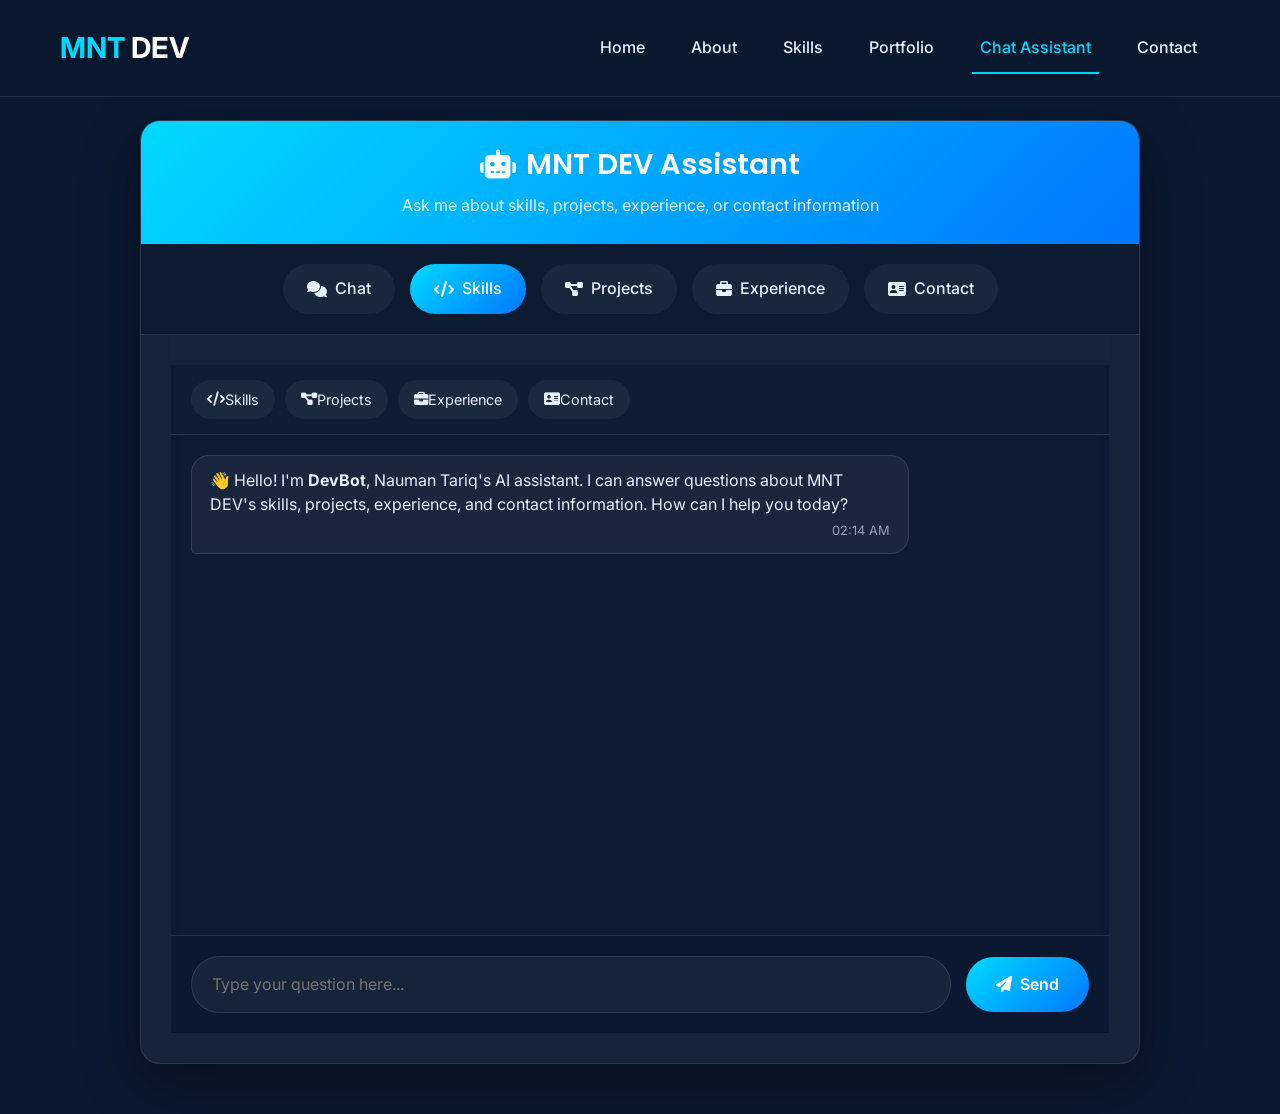
<file: MNT-DEV Personal-Portfolio - Copy/chatbot.html>
<!DOCTYPE html>
<html lang="en">
<head>
    <meta charset="UTF-8">
    <meta name="viewport" content="width=device-width, initial-scale=1.0, maximum-scale=5.0, user-scalable=yes">
    <title>Chat with MNT DEV Assistant</title>
    
    <!-- Same as portfolio -->
    <link rel="stylesheet" href="https://cdnjs.cloudflare.com/ajax/libs/font-awesome/6.4.0/css/all.min.css">
    <link href="https://fonts.googleapis.com/css2?family=Poppins:wght@300;400;500;600;700&family=Inter:wght@300;400;500;600&display=swap" rel="stylesheet">
    <link rel="stylesheet" href="https://cdn.jsdelivr.net/npm/bootstrap@5.3.0/dist/css/bootstrap.min.css">
    <link rel="stylesheet" href="style.css">
    <link rel="icon" type="image/x-icon" href="image.jpeg">
    <style>
        /* Chatbot Specific Styles */
        :root {
            --dark-color: #0a192f;
            --primary-color: #00d9ff;
            --secondary-color: #0077ff;
            --glass-bg: rgba(255, 255, 255, 0.05);
            --glass-border: rgba(255, 255, 255, 0.1);
            --light-color: #e6f1ff;
            --white: #ffffff;
            --transition: all 0.3s ease;
        }
        
        * {
            box-sizing: border-box;
        }
        
        body {
            overflow-x: hidden;
            font-family: 'Inter', sans-serif;
            background: var(--dark-color);
        }
        
        .chatbot-section {
            min-height: 100vh;
            padding: 100px 0 50px;
            background: var(--dark-color);
            display: flex;
            align-items: center;
        }
        
        .chat-container {
            max-width: 900px;
            width: 100%;
            margin: 0 auto;
            background: var(--glass-bg);
            backdrop-filter: blur(20px);
            border: 1px solid var(--glass-border);
            border-radius: 20px;
            overflow: hidden;
            box-shadow: 0 20px 60px rgba(0, 0, 0, 0.3);
        }
        
        .chat-header {
            background: linear-gradient(135deg, var(--primary-color), var(--secondary-color));
            padding: 25px;
            text-align: center;
            color: white;
        }
        
        .chat-header h2 {
            font-size: 1.8rem;
            margin-bottom: 10px;
            font-weight: 600;
        }
        
        .chat-header p {
            opacity: 0.9;
            font-size: 1rem;
            margin: 0;
        }
        
        .messages-container {
            height: 500px;
            overflow-y: auto;
            padding: 20px;
            background: rgba(10, 25, 47, 0.7);
        }
        
        .message {
            margin-bottom: 20px;
            max-width: 80%;
            animation: messageSlide 0.3s ease;
        }
        
        .user-message {
            margin-left: auto;
            background: linear-gradient(135deg, var(--primary-color), var(--secondary-color));
            color: white;
            padding: 12px 18px;
            border-radius: 18px 18px 5px 18px;
        }
        
        .bot-message {
            background: var(--glass-bg);
            border: 1px solid var(--glass-border);
            color: var(--light-color);
            padding: 12px 18px;
            border-radius: 18px 18px 18px 5px;
        }
        
        .message-content {
            line-height: 1.5;
            word-wrap: break-word;
            overflow-wrap: break-word;
        }
        
        .message-time {
            font-size: 0.8rem;
            opacity: 0.6;
            margin-top: 5px;
            text-align: right;
        }
        
        .input-container {
            padding: 20px;
            background: rgba(10, 25, 47, 0.9);
            border-top: 1px solid var(--glass-border);
            display: flex;
            gap: 15px;
            align-items: center;
        }
        
        #messageInput {
            flex: 1;
            padding: 15px 20px;
            background: rgba(255, 255, 255, 0.05);
            border: 1px solid var(--glass-border);
            border-radius: 30px;
            color: var(--white);
            font-family: 'Inter', sans-serif;
            font-size: 1rem;
            transition: var(--transition);
            min-height: 50px;
        }
        
        #messageInput:focus {
            outline: none;
            border-color: var(--primary-color);
            box-shadow: 0 0 0 2px rgba(0, 217, 255, 0.1);
        }
        
        #sendButton {
            padding: 15px 30px;
            background: linear-gradient(135deg, var(--primary-color), var(--secondary-color));
            border: none;
            border-radius: 30px;
            color: white;
            font-weight: 600;
            cursor: pointer;
            transition: var(--transition);
            min-height: 50px;
            display: flex;
            align-items: center;
            justify-content: center;
            gap: 8px;
        }
        
        #sendButton:hover {
            transform: translateY(-2px);
            box-shadow: 0 5px 20px rgba(0, 217, 255, 0.3);
        }
        
        .typing-indicator {
            display: none;
            padding: 10px 15px;
            background: var(--glass-bg);
            border-radius: 18px;
            width: fit-content;
            margin-bottom: 20px;
        }
        
        .typing-dots {
            display: flex;
            gap: 5px;
        }
        
        .typing-dot {
            width: 8px;
            height: 8px;
            background: var(--primary-color);
            border-radius: 50%;
            animation: typingAnimation 1.4s infinite;
        }
        
        .typing-dot:nth-child(2) { animation-delay: 0.2s; }
        .typing-dot:nth-child(3) { animation-delay: 0.4s; }
        
        @keyframes typingAnimation {
            0%, 60%, 100% { transform: translateY(0); }
            30% { transform: translateY(-10px); }
        }
        
        @keyframes messageSlide {
            from {
                opacity: 0;
                transform: translateY(10px);
            }
            to {
                opacity: 1;
                transform: translateY(0);
            }
        }
        
        /* Suggestions */
        .suggestions {
            display: flex;
            flex-wrap: wrap;
            gap: 10px;
            padding: 15px 20px;
            border-bottom: 1px solid var(--glass-border);
            background: rgba(10, 25, 47, 0.5);
        }
        
        .suggestion-btn {
            padding: 8px 16px;
            background: rgba(255, 255, 255, 0.05);
            border: 1px solid var(--glass-border);
            border-radius: 20px;
            color: var(--light-color);
            font-size: 0.9rem;
            cursor: pointer;
            transition: var(--transition);
            border: none;
            display: inline-flex;
            align-items: center;
            justify-content: center;
            min-height: 36px;
        }
        
        .suggestion-btn:hover {
            background: rgba(0, 217, 255, 0.1);
            border-color: var(--primary-color);
            transform: translateY(-2px);
        }
        
        /* Navigation Menu Styles */
        .nav-menu {
            display: flex;
            justify-content: center;
            gap: 15px;
            padding: 20px;
            border-bottom: 1px solid var(--glass-border);
            background: rgba(10, 25, 47, 0.8);
            flex-wrap: wrap;
        }
        
        .nav-btn {
            padding: 12px 24px;
            background: rgba(255, 255, 255, 0.05);
            border: 1px solid var(--glass-border);
            border-radius: 25px;
            color: var(--light-color);
            font-size: 1rem;
            cursor: pointer;
            transition: var(--transition);
            display: flex;
            align-items: center;
            gap: 8px;
            border: none;
            font-weight: 500;
            min-height: 48px;
        }
        
        .nav-btn:hover {
            background: rgba(0, 217, 255, 0.15);
            border-color: var(--primary-color);
            transform: translateY(-2px);
        }
        
        .nav-btn.active {
            background: linear-gradient(135deg, var(--primary-color), var(--secondary-color));
            border-color: var(--primary-color);
            color: white;
        }
        
        /* Content Sections */
        .content-section {
            display: none;
            padding: 30px;
            animation: fadeIn 0.5s ease;
        }
        
        .content-section.active {
            display: block;
        }
        
        .section-title {
            color: var(--primary-color);
            font-size: 1.8rem;
            margin-bottom: 30px;
            text-align: center;
            font-weight: 600;
        }
        
        /* Skills Grid */
        .skills-grid {
            display: grid;
            grid-template-columns: repeat(auto-fill, minmax(250px, 1fr));
            gap: 25px;
            margin-top: 20px;
        }
        
        .skill-card {
            background: var(--glass-bg);
            border: 1px solid var(--glass-border);
            border-radius: 15px;
            padding: 25px;
            transition: var(--transition);
        }
        
        .skill-card:hover {
            transform: translateY(-5px);
            border-color: var(--primary-color);
            box-shadow: 0 10px 30px rgba(0, 217, 255, 0.1);
        }
        
        .skill-header {
            display: flex;
            justify-content: space-between;
            align-items: center;
            margin-bottom: 20px;
        }
        
        .skill-name {
            color: var(--white);
            font-weight: 600;
            font-size: 1.1rem;
        }
        
        .skill-percentage {
            color: var(--primary-color);
            font-weight: 700;
            font-size: 1.1rem;
        }
        
        .skill-bar {
            height: 10px;
            background: rgba(255, 255, 255, 0.1);
            border-radius: 5px;
            overflow: hidden;
        }
        
        .skill-progress {
            height: 100%;
            background: linear-gradient(90deg, var(--primary-color), var(--secondary-color));
            border-radius: 5px;
            width: 0%;
            transition: width 1.5s ease-in-out;
        }
        
        /* Projects Grid */
        .projects-grid {
            display: grid;
            grid-template-columns: repeat(auto-fill, minmax(300px, 1fr));
            gap: 30px;
        }
        
        .project-card {
            background: var(--glass-bg);
            border: 1px solid var(--glass-border);
            border-radius: 15px;
            padding: 25px;
            transition: var(--transition);
            height: 100%;
        }
        
        .project-card:hover {
            transform: translateY(-5px);
            border-color: var(--primary-color);
            box-shadow: 0 10px 30px rgba(0, 217, 255, 0.15);
        }
        
        .project-title {
            color: var(--primary-color);
            font-size: 1.3rem;
            margin-bottom: 15px;
            font-weight: 600;
        }
        
        .project-desc {
            color: var(--light-color);
            line-height: 1.6;
            opacity: 0.9;
        }
        
        /* Experience */
        .experience-item {
            background: var(--glass-bg);
            border: 1px solid var(--glass-border);
            border-radius: 15px;
            padding: 25px;
            margin-bottom: 25px;
            transition: var(--transition);
        }
        
        .experience-item:hover {
            border-color: var(--primary-color);
            transform: translateY(-3px);
        }
        
        .exp-title {
            color: var(--primary-color);
            font-size: 1.3rem;
            margin-bottom: 10px;
            font-weight: 600;
        }
        
        /* Contact */
        .contact-info {
            display: grid;
            grid-template-columns: repeat(auto-fit, minmax(200px, 1fr));
            gap: 25px;
        }
        
        .contact-item {
            background: var(--glass-bg);
            border: 1px solid var(--glass-border);
            border-radius: 15px;
            padding: 25px;
            text-align: center;
            transition: var(--transition);
            display: flex;
            flex-direction: column;
            align-items: center;
            justify-content: center;
            min-height: 180px;
        }
        
        .contact-item:hover {
            border-color: var(--primary-color);
            transform: translateY(-5px);
        }
        
        .contact-icon {
            font-size: 2.5rem;
            color: var(--primary-color);
            margin-bottom: 20px;
        }
        
        .contact-item h4 {
            color: var(--white);
            margin-bottom: 10px;
            font-size: 1.2rem;
        }
        
        .contact-item p {
            color: var(--light-color);
            opacity: 0.9;
            margin: 0;
        }
        
        @keyframes fadeIn {
            from { opacity: 0; transform: translateY(20px); }
            to { opacity: 1; transform: translateY(0); }
        }
        
        /* ============ PROFESSIONAL RESPONSIVE STYLES ============ */
        
        /* Large Desktop (1200px and up) */
        @media (min-width: 1200px) {
            .chat-container {
                max-width: 1000px;
            }
        }
        
        /* Desktop (992px to 1199px) */
        @media (min-width: 992px) and (max-width: 1199px) {
            .chat-container {
                max-width: 900px;
                margin: 0 20px;
            }
            
            .skills-grid {
                grid-template-columns: repeat(3, 1fr);
            }
            
            .projects-grid {
                grid-template-columns: repeat(2, 1fr);
            }
        }
        
        /* Tablet Landscape (768px to 991px) */
        @media (min-width: 768px) and (max-width: 991px) {
            .chatbot-section {
                padding: 90px 20px 40px;
            }
            
            .chat-container {
                max-width: 100%;
                margin: 0 15px;
            }
            
            .messages-container {
                height: 450px;
            }
            
            .nav-menu {
                gap: 12px;
                padding: 15px;
            }
            
            .nav-btn {
                padding: 10px 20px;
                font-size: 0.95rem;
            }
            
            .section-title {
                font-size: 1.6rem;
            }
            
            .skills-grid {
                grid-template-columns: repeat(2, 1fr);
                gap: 20px;
            }
            
            .projects-grid {
                grid-template-columns: repeat(2, 1fr);
                gap: 25px;
            }
            
            .contact-info {
                grid-template-columns: repeat(2, 1fr);
                gap: 20px;
            }
        }
        
        /* Tablet Portrait (577px to 767px) */
        @media (min-width: 577px) and (max-width: 767px) {
            .chatbot-section {
                padding: 80px 15px 30px;
            }
            
            .chat-header {
                padding: 20px;
            }
            
            .chat-header h2 {
                font-size: 1.5rem;
            }
            
            .messages-container {
                height: 400px;
                padding: 15px;
            }
            
            .message {
                max-width: 85%;
            }
            
            .input-container {
                padding: 15px;
                flex-direction: row;
            }
            
            #sendButton {
                padding: 12px 25px;
            }
            
            .nav-menu {
                padding: 15px;
                gap: 10px;
            }
            
            .nav-btn {
                padding: 10px 18px;
                font-size: 0.9rem;
                min-width: 140px;
            }
            
            .content-section {
                padding: 25px;
            }
            
            .section-title {
                font-size: 1.5rem;
                margin-bottom: 25px;
            }
            
            .skills-grid {
                grid-template-columns: repeat(2, 1fr);
                gap: 15px;
            }
            
            .skill-card {
                padding: 20px;
            }
            
            .projects-grid {
                grid-template-columns: 1fr;
                gap: 20px;
            }
            
            .contact-info {
                grid-template-columns: repeat(2, 1fr);
                gap: 15px;
            }
            
            .contact-item {
                padding: 20px;
            }
        }
        
        /* Mobile (425px to 576px) */
        @media (min-width: 425px) and (max-width: 576px) {
            .chatbot-section {
                padding: 70px 10px 20px;
            }
            
            .chat-container {
                border-radius: 15px;
            }
            
            .chat-header {
                padding: 18px 15px;
            }
            
            .chat-header h2 {
                font-size: 1.3rem;
            }
            
            .chat-header p {
                font-size: 0.9rem;
            }
            
            .messages-container {
                height: 350px;
                padding: 15px;
            }
            
            .message {
                max-width: 90%;
                margin-bottom: 15px;
            }
            
            .input-container {
                padding: 15px;
                flex-direction: column;
                gap: 12px;
            }
            
            #messageInput {
                padding: 12px 15px;
                font-size: 1rem;
                width: 100%;
            }
            
            #sendButton {
                padding: 12px 0;
                width: 100%;
                font-size: 1rem;
            }
            
            .nav-menu {
                padding: 15px 10px;
                gap: 8px;
            }
            
            .nav-btn {
                padding: 10px 15px;
                font-size: 0.9rem;
                min-width: calc(50% - 10px);
                justify-content: center;
                gap: 6px;
            }
            
            .content-section {
                padding: 20px 15px;
            }
            
            .section-title {
                font-size: 1.4rem;
                margin-bottom: 20px;
            }
            
            .skills-grid {
                grid-template-columns: 1fr;
                gap: 15px;
            }
            
            .skill-card {
                padding: 18px;
            }
            
            .projects-grid {
                grid-template-columns: 1fr;
                gap: 15px;
            }
            
            .project-card {
                padding: 20px;
            }
            
            .contact-info {
                grid-template-columns: 1fr;
                gap: 15px;
            }
            
            .contact-item {
                padding: 18px;
                min-height: 150px;
            }
            
            .suggestions {
                padding: 12px 10px;
                gap: 8px;
            }
            
            .suggestion-btn {
                padding: 8px 12px;
                font-size: 0.85rem;
                min-width: calc(50% - 6px);
            }
        }
        
        /* Small Mobile (up to 424px) */
        @media (max-width: 424px) {
            .chatbot-section {
                padding: 60px 8px 15px;
            }
            
            .chat-container {
                border-radius: 12px;
            }
            
            .chat-header {
                padding: 15px 12px;
            }
            
            .chat-header h2 {
                font-size: 1.2rem;
            }
            
            .chat-header p {
                font-size: 0.85rem;
            }
            
            .messages-container {
                height: 300px;
                padding: 12px;
            }
            
            .message {
                max-width: 95%;
                padding: 10px 14px;
                margin-bottom: 12px;
            }
            
            .message-content {
                font-size: 0.9rem;
            }
            
            .input-container {
                padding: 12px;
                flex-direction: column;
                gap: 10px;
            }
            
            #messageInput {
                padding: 10px 14px;
                font-size: 0.95rem;
                min-height: 45px;
            }
            
            #sendButton {
                padding: 12px 0;
                width: 100%;
                font-size: 0.95rem;
                min-height: 45px;
            }
            
            .nav-menu {
                padding: 12px 8px;
                gap: 6px;
            }
            
            .nav-btn {
                padding: 8px 12px;
                font-size: 0.85rem;
                min-width: calc(50% - 6px);
                min-height: 42px;
                gap: 5px;
            }
            
            .nav-btn i {
                font-size: 0.9rem;
            }
            
            .content-section {
                padding: 18px 12px;
            }
            
            .section-title {
                font-size: 1.3rem;
                margin-bottom: 18px;
            }
            
            .skills-grid {
                grid-template-columns: 1fr;
                gap: 12px;
            }
            
            .skill-card {
                padding: 15px;
            }
            
            .skill-header {
                margin-bottom: 15px;
            }
            
            .skill-name, .skill-percentage {
                font-size: 1rem;
            }
            
            .projects-grid {
                grid-template-columns: 1fr;
                gap: 12px;
            }
            
            .project-card {
                padding: 18px;
            }
            
            .project-title {
                font-size: 1.1rem;
            }
            
            .project-desc {
                font-size: 0.9rem;
            }
            
            .experience-item {
                padding: 18px;
                margin-bottom: 15px;
            }
            
            .exp-title {
                font-size: 1.1rem;
            }
            
            .contact-info {
                grid-template-columns: 1fr;
                gap: 12px;
            }
            
            .contact-item {
                padding: 15px;
                min-height: 140px;
            }
            
            .contact-icon {
                font-size: 2rem;
                margin-bottom: 15px;
            }
            
            .contact-item h4 {
                font-size: 1.1rem;
            }
            
            .contact-item p {
                font-size: 0.9rem;
            }
            
            .suggestions {
                padding: 10px 8px;
                gap: 6px;
            }
            
            .suggestion-btn {
                padding: 6px 10px;
                font-size: 0.8rem;
                min-width: calc(50% - 4px);
                min-height: 32px;
            }
            
            /* Typing indicator adjustment */
            .typing-indicator {
                padding: 8px 12px;
            }
        }
        
        /* Very Small Mobile (up to 320px) */
        @media (max-width: 320px) {
            .nav-btn {
                min-width: 100%;
                margin-bottom: 5px;
            }
            
            .nav-btn:last-child {
                margin-bottom: 0;
            }
            
            .suggestion-btn {
                min-width: 100%;
            }
            
            .skill-card, .project-card, .experience-item, .contact-item {
                padding: 12px;
            }
            
            .chat-header h2 {
                font-size: 1.1rem;
            }
        }
        
        /* Landscape Mode */
        @media (max-height: 600px) and (orientation: landscape) {
            .chatbot-section {
                padding: 60px 0 15px;
                min-height: auto;
            }
            
            .messages-container {
                height: 250px;
            }
            
            .chat-container {
                max-height: 85vh;
            }
            
            .content-section {
                max-height: 60vh;
                overflow-y: auto;
            }
        }
        
        /* High DPI Screens */
        @media (-webkit-min-device-pixel-ratio: 2), (min-resolution: 192dpi) {
            .chat-container {
                border-width: 0.5px;
            }
        }
        
        /* Dark Mode Support */
        @media (prefers-color-scheme: dark) {
            .chat-container {
                background: rgba(10, 25, 47, 0.95);
            }
        }
        
        /* Print Styles */
        @media print {
            .chatbot-section {
                padding: 20px 0;
                background: white;
            }
            
            .chat-container {
                box-shadow: none;
                border: 1px solid #ddd;
            }
            
            .input-container, .suggestions, .nav-menu {
                display: none;
            }
        }
/* Hide short text by default */
.chat-header h2 .short-text,
.chat-header p .short-text {
    display: none;
}

/* Show short text on very small screens */
@media (max-width: 400px) {
    .chat-header h2 .full-text,
    .chat-header p .full-text {
        display: none;
    }
    
    .chat-header h2 .short-text,
    .chat-header p .short-text {
        display: inline;
    }
    
    .chat-header h2 {
        font-size: 1.1rem;
        gap: 8px;
    }
}
/* Emergency Fix - Will definitely work */
.chat-header .chat-title {
    font-size: min(1.8rem, max(1rem, 5vw)) !important;
    display: flex !important;
    align-items: center !important;
    justify-content: center !important;
    flex-wrap: wrap !important;
    gap: 10px !important;
    padding: 0 10px !important;
    text-align: center !important;
    white-space: normal !important;
    overflow: visible !important;
    visibility: visible !important;
    opacity: 1 !important;
    color: white !important;
    line-height: 1.3 !important;
    margin-bottom: 10px !important;
}

@media (max-width: 576px) {
    .chat-header {
        padding: 20px 10px !important;
        margin-top: 10px !important;
    }
    
    .chat-header .chat-title {
        font-size: 1.2rem !important;
    }
    
    .chat-header .chat-subtitle {
        font-size: 0.85rem !important;
        padding: 0 10px !important;
    }
}
/* Fix for header hiding under navbar */
.chatbot-section {
    padding-top: 120px !important; /* Increase top padding */
}

@media (max-width: 768px) {
    .chatbot-section {
        padding-top: 100px !important;
    }
}

@media (max-width: 576px) {
    .chatbot-section {
        padding-top: 90px !important;
    }
}

/* Make sure navbar doesn't overlap */
.navbar.fixed-top {
    z-index: 1030;
}

.chat-header {
    position: relative;
    z-index: 1;
}
    </style>
</head>
<body>
    <!-- Navigation Bar -->
    <nav class="navbar navbar-expand-lg fixed-top navbar-dark">
        <div class="container">
            <a class="navbar-brand" href="index.html">
                <span class="logo-text">MNT</span> <span class="logo-dev">DEV</span>
            </a>
            <button class="navbar-toggler" type="button" data-bs-toggle="collapse" data-bs-target="#navbarNav" aria-label="Toggle navigation">
                <span class="navbar-toggler-icon"></span>
            </button>
            <div class="collapse navbar-collapse" id="navbarNav">
                <ul class="navbar-nav ms-auto">
                    <li class="nav-item"><a class="nav-link" href="index.html#home">Home</a></li>
                    <li class="nav-item"><a class="nav-link" href="index.html#about">About</a></li>
                    <li class="nav-item"><a class="nav-link" href="index.html#skills">Skills</a></li>
                    <li class="nav-item"><a class="nav-link" href="index.html#portfolio">Portfolio</a></li>
                    <li class="nav-item"><a class="nav-link active" href="chatbot.html">Chat Assistant</a></li>
                    <li class="nav-item"><a class="nav-link" href="index.html#contact">Contact</a></li>
                </ul>
            </div>
        </div>
    </nav>

    <!-- Chatbot Section -->
    <section class="chatbot-section">
        <div class="container">
            <div class="chat-container">
               <!-- Chat Header میں یہ change کریں -->
              <!-- Chat Header میں یہ change کریں -->
<div class="chat-header">
    <h3 class="chat-title">
        <i class="fas fa-robot"></i> MNT DEV Assistant
    </h3>
    <p class="chat-subtitle">Ask me about skills, projects, experience, or contact information</p>
</div>
                
                <!-- Navigation Menu -->
                <div class="nav-menu">
                    <button class="nav-btn" onclick="showSection('chat')">
                        <i class="fas fa-comments"></i> Chat
                    </button>
                    <button class="nav-btn active" onclick="showSection('skills')">
                        <i class="fas fa-code"></i> Skills
                    </button>
                    <button class="nav-btn" onclick="showSection('projects')">
                        <i class="fas fa-project-diagram"></i> Projects
                    </button>
                    <button class="nav-btn" onclick="showSection('experience')">
                        <i class="fas fa-briefcase"></i> Experience
                    </button>
                    <button class="nav-btn" onclick="showSection('contact')">
                        <i class="fas fa-address-card"></i> Contact
                    </button>
                </div>
                
                <!-- CHAT SECTION -->
                <div id="chatSection" class="content-section active">
                    <!-- Quick Suggestions -->
                    <div class="suggestions">
                        <button class="suggestion-btn" onclick="sendSuggestion('skills')">
                            <i class="fas fa-code"></i> Skills
                        </button>
                        <button class="suggestion-btn" onclick="sendSuggestion('projects')">
                            <i class="fas fa-project-diagram"></i> Projects
                        </button>
                        <button class="suggestion-btn" onclick="sendSuggestion('experience')">
                            <i class="fas fa-briefcase"></i> Experience
                        </button>
                        <button class="suggestion-btn" onclick="sendSuggestion('contact')">
                            <i class="fas fa-address-card"></i> Contact
                        </button>
                    </div>
                    
                    <!-- Chat History -->
                    <div class="messages-container" id="messagesContainer">
                        <!-- Initial Message -->
                        <div class="message bot-message">
                            <div class="message-content">
                                👋 Hello! I'm <strong>DevBot</strong>, Nauman Tariq's AI assistant. 
                                I can answer questions about MNT DEV's skills, projects, experience, and contact information.
                                How can I help you today?
                            </div>
                            <div class="message-time" id="initialTime"></div>
                        </div>
                    </div>
                    
                    <!-- Typing Indicator -->
                    <div class="typing-indicator" id="typingIndicator">
                        <div class="typing-dots">
                            <div class="typing-dot"></div>
                            <div class="typing-dot"></div>
                            <div class="typing-dot"></div>
                        </div>
                    </div>
                    
                    <!-- Input Area -->
                    <div class="input-container">
                        <input type="text" 
                               id="messageInput" 
                               placeholder="Type your question here..."
                               onkeypress="handleKeyPress(event)"
                               aria-label="Type your message">
                        <button id="sendButton" onclick="sendMessage()" aria-label="Send message">
                            <i class="fas fa-paper-plane"></i> Send
                        </button>
                    </div>
                </div>
                
                <!-- SKILLS SECTION -->
                <div id="skillsSection" class="content-section">
                    <h2 class="section-title">My Skills</h2>
                    <div class="skills-grid" id="skillsContainer">
                        <!-- Skills will be loaded here -->
                    </div>
                </div>
                
                <!-- PROJECTS SECTION -->
                <div id="projectsSection" class="content-section">
                    <h2 class="section-title">My Projects</h2>
                    <div class="projects-grid" id="projectsContainer">
                        <!-- Projects will be loaded here -->
                    </div>
                </div>
                
                <!-- EXPERIENCE SECTION -->
                <div id="experienceSection" class="content-section">
                    <h2 class="section-title">My Experience</h2>
                    <div id="experienceContainer">
                        <!-- Experience will be loaded here -->
                    </div>
                </div>
                
                <!-- CONTACT SECTION -->
                <div id="contactSection" class="content-section">
                    <h2 class="section-title">Contact Information</h2>
                    <div class="contact-info" id="contactContainer">
                        <!-- Contact info will be loaded here -->
                    </div>
                </div>
            </div>
        </div>
    </section>

    <!-- Scripts -->
    <script src="https://cdn.jsdelivr.net/npm/bootstrap@5.3.0/dist/js/bootstrap.bundle.min.js"></script>
    <script>
        // ====== DATA ======
        const skillsData = [
            { name: "HTML5", percentage: 90 },
            { name: "CSS3", percentage: 75 },
            { name: "JavaScript", percentage: 65 },
            { name: "Python", percentage: 60 },
            { name: "React", percentage: 65 },
            { name: "React Native", percentage: 65 },
            { name: "FastAPI", percentage: 55 },
            { name: "PostgreSQL", percentage: 80 },
            { name: "MongoDB", percentage: 75 },
            { name: "Prompt Engineering", percentage: 85 }
        ];
        
        const projectsData = [
            {
                title: "AI Chat Assistant",
                description: "Intelligent chatbot with NLP capabilities and natural language processing for portfolio websites."
            },
            {
                title: "E-commerce Mobile App",
                description: "Full-featured shopping app built with React Native and Firebase backend for real-time operations."
            },
            {
                title: "Task Automation System",
                description: "Python scripts for automating repetitive tasks and workflows with scheduling capabilities."
            },
            {
                title: "Portfolio Website",
                description: "Modern glassmorphism design portfolio with interactive elements and responsive layout."
            },
            {
                title: "AI Content Generator",
                description: "GPT API integration for automated content creation and marketing material generation."
            },
            {
                title: "Fitness Tracking App",
                description: "Health and nutrition tracker with workout plans and progress monitoring features."
            }
        ];
        
        const experienceData = [
            {
                title: "Software Engineering Student",
                company: "GC University",
                duration: "Present",
                description: "Currently pursuing degree in Software Engineering with focus on modern web technologies."
            },
            {
                title: "Saylani Certified Professional",
                company: "Saylani Welfare Trust",
                duration: "2026",
                description: "Certified in professional web development and software engineering practices."
            },
            {
                title: "Freelance Developer",
                company: "Self-Employed",
                duration: "1+ Year",
                description: "Building modern applications, websites, and AI solutions for clients worldwide."
            }
        ];
        
        const contactData = [
            { icon: "fas fa-envelope", title: "Email", value: "mntdev414@gmail.com", link: "mailto:mntdev414@gmail.com" },
            { icon: "fas fa-map-marker-alt", title: "Location", value: "Faisalabad, Pakistan" },
            
  {
    icon: "fas fa-globe",
    title: "Portfolio",
    value: "naumantariqlp.netlify.app",
    link: "https://naumantariqlp.netlify.app"
  },
  {
    icon: "fab fa-github",
    title: "GitHub",
    value: "github.com/naumantariq552",
    link: "https://github.com/naumantariq552"
  },
  {
  icon: "fab fa-linkedin",
  title: "LinkedIn",
  value: "linkedin.com/in/nauman-tariq-779b16336",
  link: "https://www.linkedin.com/in/nauman-tariq-779b16336?utm_source=share&utm_campaign=share_via&utm_content=profile&utm_medium=android_app"
},



{
  icon: "fab fa-whatsapp",
  title: "WhatsApp",
  value: "+92 331 2362264",
  link: "https://wa.me/923312362264"
}

        ];

        // ====== SECTION MANAGEMENT ======
        function showSection(sectionId) {
            // Hide all sections
            document.querySelectorAll('.content-section').forEach(section => {
                section.classList.remove('active');
            });
            
            // Remove active class from all buttons
            document.querySelectorAll('.nav-btn').forEach(btn => {
                btn.classList.remove('active');
            });
            
            // Show selected section
            const selectedSection = document.getElementById(sectionId + 'Section');
            if (selectedSection) {
                selectedSection.classList.add('active');
            }
            
            // Add active class to clicked button
            if (event && event.target) {
                event.target.classList.add('active');
            }
            
            // Load data if needed
            if (sectionId === 'skills') {
                loadSkills();
            } else if (sectionId === 'projects') {
                loadProjects();
            } else if (sectionId === 'experience') {
                loadExperience();
            } else if (sectionId === 'contact') {
                loadContact();
            }
            
            // Scroll to top of section on mobile
            if (window.innerWidth <= 768) {
                setTimeout(() => {
                    selectedSection.scrollIntoView({ behavior: 'smooth', block: 'start' });
                }, 100);
            }
        }

        // ====== LOAD SKILLS ======
        function loadSkills() {
            const container = document.getElementById('skillsContainer');
            if (!container) return;
            
            container.innerHTML = '';
            
            skillsData.forEach(skill => {
                const skillCard = document.createElement('div');
                skillCard.className = 'skill-card';
                skillCard.innerHTML = `
                    <div class="skill-header">
                        <span class="skill-name">${skill.name}</span>
                        <span class="skill-percentage">${skill.percentage}%</span>
                    </div>
                    <div class="skill-bar">
                        <div class="skill-progress" data-width="${skill.percentage}"></div>
                    </div>
                `;
                container.appendChild(skillCard);
            });
            
            // Animate skill bars
            setTimeout(() => {
                document.querySelectorAll('.skill-progress').forEach(bar => {
                    const width = bar.getAttribute('data-width');
                    bar.style.width = `${width}%`;
                });
            }, 100);
        }

        // ====== LOAD PROJECTS ======
        function loadProjects() {
            const container = document.getElementById('projectsContainer');
            if (!container) return;
            
            container.innerHTML = '';
            
            projectsData.forEach(project => {
                const projectCard = document.createElement('div');
                projectCard.className = 'project-card';
                projectCard.innerHTML = `
                    <h3 class="project-title">${project.title}</h3>
                    <p class="project-desc">${project.description}</p>
                `;
                container.appendChild(projectCard);
            });
        }

        // ====== LOAD EXPERIENCE ======
        function loadExperience() {
            const container = document.getElementById('experienceContainer');
            if (!container) return;
            
            container.innerHTML = '';
            
            experienceData.forEach(exp => {
                const expItem = document.createElement('div');
                expItem.className = 'experience-item';
                expItem.innerHTML = `
                    <h3 class="exp-title">${exp.title}</h3>
                    <p><strong>${exp.company}</strong> | ${exp.duration}</p>
                    <p>${exp.description}</p>
                `;
                container.appendChild(expItem);
            });
        }

        // ====== LOAD CONTACT ======
        function loadContact() {
            const container = document.getElementById('contactContainer');
            if (!container) return;
            
            container.innerHTML = '';
            
            contactData.forEach(contact => {
                const contactItem = document.createElement('div');
                contactItem.className = 'contact-item';
                
                let content = `
                    <div class="contact-icon">
                        <i class="${contact.icon}"></i>
                    </div>
                    <h4>${contact.title}</h4>
                    <p>${contact.value}</p>
                `;
                
                if (contact.link) {
                    contactItem.innerHTML = `
                        <a href="${contact.link}" target="_blank" style="text-decoration: none; color: inherit;">
                            ${content}
                        </a>
                    `;
                } else {
                    contactItem.innerHTML = content;
                }
                
                container.appendChild(contactItem);
            });
        }

        // ====== CHAT FUNCTIONALITY ======
        const BACKEND_URL = 'http://localhost:3000';
        
        // Set initial time
        document.addEventListener('DOMContentLoaded', function() {
            const initialTime = document.getElementById('initialTime');
            if (initialTime) {
                initialTime.textContent = getCurrentTime();
            }
            
            // Load skills by default
            loadSkills();
            
            // Initialize responsive layout
            handleResponsive();
            
            // Check backend connection
            checkBackendConnection();
        });
        
        // Questions data
        const questions = {
            skills: {
                text: "What are your skills?",
                type: "skills"
            },
            projects: {
                text: "Tell me about your projects",
                type: "projects"
            },
            experience: {
                text: "What is your experience?",
                type: "experience"
            },
            contact: {
                text: "How to contact you?",
                type: "contact"
            }
        };
        
        // Send suggestion
        function sendSuggestion(type) {
            const question = questions[type];
            if (!question) return;
            
            addMessage(question.text, 'user');
            showTyping(true);
            
            // Simulate response
            setTimeout(() => {
                showTyping(false);
                let response = '';
                
                switch(type) {
                    case 'skills':
                        response = "I have expertise in: HTML5 (90%), CSS3 (75%), JavaScript (65%), Python (60%), React (65%), React Native (65%), FastAPI (55%), PostgreSQL (80%), MongoDB (75%), and Advanced Prompt Engineering.";
                        break;
                    case 'projects':
                        response = "I've worked on 20+ projects including: AI Chat Assistant, E-commerce Mobile App, Task Automation System, Portfolio Website, AI Content Generator, and Fitness Tracking App.";
                        break;
                    case 'experience':
                        response = "I'm a Software Engineering student at GC University, Saylani-certified professional with 1+ year of hands-on experience in web and mobile development.";
                        break;
                    case 'contact':
                        response = "You can contact me via email: mntdev414@gmail.com, GitHub: github.com/naumantariq552, LinkedIn: linkedin.com/in/nauman-tariq, or visit my portfolio at https://mntdev.com";
                        break;
                }
                
                addMessage(response, 'bot');
            }, 800);
        }
        
        // Send message
        function sendMessage() {
            const input = document.getElementById('messageInput');
            const message = input.value.trim();
            
            if (!message) return;
            
            addMessage(message, 'user');
            input.value = '';
            showTyping(true);
            
            // Simulate response
            setTimeout(() => {
                showTyping(false);
                const lowerMsg = message.toLowerCase();
                let response = '';
                
                if (lowerMsg.includes('skill')) {
                    response = "💻 **My Skills:**\n• HTML5: 90%\n• CSS3: 75%\n• JavaScript: 65%\n• Python: 60%\n• React & React Native: 65%\n• FastAPI: 55%\n• PostgreSQL: 80%\n• MongoDB: 75%\n• Prompt Engineering: Advanced";
                } else if (lowerMsg.includes('project')) {
                    response = "🚀 **My Projects:**\n1. AI Chat Assistant\n2. E-commerce Mobile App\n3. Task Automation System\n4. Portfolio Website\n5. AI Content Generator\n6. Fitness Tracking App\n\nAll projects are modern and production-ready.";
                } else if (lowerMsg.includes('experience') || lowerMsg.includes('about')) {
                    response = "📅 **My Experience:**\n• Software Engineering student at GC University\n• Saylani-certified professional\n• 1+ year hands-on experience\n• Specialized in Web Dev, Mobile Dev, AI Agents\n• Focus on clean, scalable solutions";
                } else if (lowerMsg.includes('contact')) {
                    response = "📞 **Contact Information:**\n• Email: mntdev414@gmail.com\n• Location: Faisalabad, Pakistan\n• Portfolio: https://mntdev.com\n• GitHub: github.com/naumantariq552\n• LinkedIn: linkedin.com/in/nauman-tariq";
                } else if (lowerMsg.includes('hello') || lowerMsg.includes('hi')) {
                    response = "👋 Hello! I'm DevBot, Nauman Tariq's AI assistant. Ask me about skills, projects, experience, or contact information.";
                } else {
                    response = "🤖 I can help you with:\n• Technical skills\n• Projects portfolio\n• Experience\n• Contact info\n\nTry asking about my skills or projects!";
                }
                
                addMessage(response, 'bot');
            }, 1000);
        }
        
        // Add message to chat
        function addMessage(content, sender) {
            const container = document.getElementById('messagesContainer');
            if (!container) return;
            
            const messageDiv = document.createElement('div');
            messageDiv.className = `message ${sender}-message`;
            
            messageDiv.innerHTML = `
                <div class="message-content">${formatMessage(content)}</div>
                <div class="message-time">${getCurrentTime()}</div>
            `;
            
            container.appendChild(messageDiv);
            container.scrollTop = container.scrollHeight;
        }
        
        // Format message
        function formatMessage(text) {
            text = text.replace(/\*\*(.*?)\*\*/g, '<strong>$1</strong>');
            text = text.replace(/\n/g, '<br>');
            return text;
        }
        
        // Get current time
        function getCurrentTime() {
            const now = new Date();
            return now.toLocaleTimeString([], { hour: '2-digit', minute: '2-digit' });
        }
        
        // Typing indicator
        function showTyping(show) {
            const indicator = document.getElementById('typingIndicator');
            if (!indicator) return;
            
            indicator.style.display = show ? 'block' : 'none';
            
            if (show) {
                const container = document.getElementById('messagesContainer');
                if (container) {
                    container.scrollTop = container.scrollHeight;
                }
            }
        }
        
        // Enter key press
        function handleKeyPress(event) {
            if (event.key === 'Enter') {
                sendMessage();
            }
        }
        
        // ====== RESPONSIVE HANDLING ======
        function handleResponsive() {
            const isMobile = window.innerWidth <= 768;
            
            // Adjust message container height
            const messagesContainer = document.getElementById('messagesContainer');
            if (messagesContainer) {
                messagesContainer.style.height = isMobile ? '350px' : '500px';
            }
            
            // Adjust navigation menu layout
            const navMenu = document.querySelector('.nav-menu');
            if (navMenu) {
                if (isMobile) {
                    navMenu.style.gap = '8px';
                } else {
                    navMenu.style.gap = '15px';
                }
            }
            
            // Adjust skill bars animation
            const skillBars = document.querySelectorAll('.skill-progress');
            skillBars.forEach(bar => {
                bar.style.transition = isMobile ? 'width 1s ease-in-out' : 'width 1.5s ease-in-out';
            });
        }
        
        // Check backend connection
        function checkBackendConnection() {
            fetch(`${BACKEND_URL}/health`)
                .then(response => response.json())
                .then(data => {
                    console.log('Backend connected:', data);
                })
                .catch(error => {
                    console.log('Using simulated responses');
                });
        }
        
        // Event listeners for responsive handling
        window.addEventListener('load', handleResponsive);
        window.addEventListener('resize', handleResponsive);
        window.addEventListener('orientationchange', handleResponsive);

        / ====== CODE PROTECTION ======/
// Prevent right-click, text selection, and copy-paste
document.addEventListener('contextmenu', function(e) {
    e.preventDefault();
    showToast('🚫 Right-click is disabled on this portfolio');
});

// Prevent keyboard shortcuts for copy/cut/paste/view source
document.addEventListener('keydown', function(e) {
    // Disable Ctrl+U (View Source)
    if (e.ctrlKey && e.key === 'u') {
        e.preventDefault();
        showToast('🔒 View source is disabled');
        return false;
    }
    
    // Disable Ctrl+Shift+I (DevTools)
    if (e.ctrlKey && e.shiftKey && e.key === 'I') {
        e.preventDefault();
        showToast('🛡️ Developer tools are restricted');
        return false;
    }
    
    // Disable F12 (DevTools)
    if (e.key === 'F12') {
        e.preventDefault();
        showToast('🔐 Developer tools access blocked');
        return false;
    }
    
    // Disable Ctrl+S (Save Page)
    if (e.ctrlKey && e.key === 's') {
        e.preventDefault();
        showToast('💾 Page saving is disabled');
        return false;
    }
    
    // Disable Ctrl+P (Print)
    if (e.ctrlKey && e.key === 'p') {
        e.preventDefault();
        showToast('🖨️ Printing is disabled');
        return false;
    }
});

// Prevent text selection
document.addEventListener('selectstart', function(e) {
    e.preventDefault();
});

// Prevent drag and drop of images
document.addEventListener('dragstart', function(e) {
    if (e.target.tagName === 'IMG') {
        e.preventDefault();
        showToast('📸 Image dragging is disabled');
    }
});

// ====== CODE PROTECTION ======
(function() {
    'use strict';
    
    // Toast notification function
    function showToast(message) {
        // Remove existing toast
        const existingToast = document.querySelector('.protection-toast');
        if (existingToast) existingToast.remove();
        
        // Create new toast
        const toast = document.createElement('div');
        toast.className = 'protection-toast';
        toast.innerHTML = '<span>' + message + '</span><i class="fas fa-shield-alt"></i>';
        
        // Add styles
        toast.style.cssText = 'position: fixed; top: 20px; right: 20px; background: linear-gradient(135deg, #ff4d4d, #ff6b6b); color: white; padding: 12px 20px; border-radius: 10px; font-family: "Poppins", sans-serif; font-size: 14px; font-weight: 500; display: flex; align-items: center; gap: 10px; z-index: 99999; box-shadow: 0 5px 15px rgba(255, 77, 77, 0.3); animation: slideInRight 0.3s ease, fadeOut 0.3s ease 2.7s forwards; border: 1px solid rgba(255, 255, 255, 0.2); backdrop-filter: blur(10px);';
        
        document.body.appendChild(toast);
        
        // Auto remove
        setTimeout(() => {
            if (toast.parentNode) {
                toast.style.animation = 'slideOutRight 0.3s ease forwards';
                setTimeout(() => toast.remove(), 300);
            }
        }, 3000);
    }
    
    // Add CSS
    const style = document.createElement('style');
    style.textContent = `
        @keyframes slideInRight {
            from { transform: translateX(100%); opacity: 0; }
            to { transform: translateX(0); opacity: 1; }
        }
        @keyframes slideOutRight {
            from { transform: translateX(0); opacity: 1; }
            to { transform: translateX(100%); opacity: 0; }
        }
        @keyframes fadeOut {
            from { opacity: 1; }
            to { opacity: 0; }
        }
        * {
            user-select: none;
            -webkit-user-select: none;
            -moz-user-select: none;
            -ms-user-select: none;
        }
        input, textarea {
            user-select: text !important;
            -webkit-user-select: text !important;
        }
    `;
    document.head.appendChild(style);
    
    // Event Listeners
    document.addEventListener('contextmenu', function(e) {
        e.preventDefault();
        showToast('🚫 Right-click disabled');
    });
    
    document.addEventListener('keydown', function(e) {
        // Ctrl+U
        if (e.ctrlKey && e.key === 'u') {
            e.preventDefault();
            showToast('🔒 View source disabled');
            return false;
        }
        // Ctrl+Shift+I
        if (e.ctrlKey && e.shiftKey && e.key === 'I') {
            e.preventDefault();
            showToast('🛡️ DevTools restricted');
            return false;
        }
        // F12
        if (e.key === 'F12') {
            e.preventDefault();
            showToast('🔐 DevTools blocked');
            return false;
        }
        // Ctrl+S
        if (e.ctrlKey && e.key === 's') {
            e.preventDefault();
            showToast('💾 Save disabled');
            return false;
        }
        // Ctrl+P
        if (e.ctrlKey && e.key === 'p') {
            e.preventDefault();
            showToast('🖨️ Print disabled');
            return false;
        }
    });
    
    document.addEventListener('selectstart', function(e) {
        e.preventDefault();
    });
    
    document.addEventListener('dragstart', function(e) {
        if (e.target.tagName === 'IMG') {
            e.preventDefault();
            showToast('📸 Image drag disabled');
        }
    });
    
    // Prevent iframe embedding
    if (window.self !== window.top) {
        window.top.location = window.self.location;
        showToast('🚫 Embedding not allowed');
    }
    
    // Console warning
    console.log('%c🚨 Stop!', 'color: red; font-size: 40px; font-weight: bold;');
    console.log('%cThis is a browser feature for developers.', 'color: #ff6b6b; font-size: 16px;');
    console.log('%cIf told to copy-paste here, it\'s a scam!', 'color: #ff4d4d; font-size: 18px; font-weight: bold;');
    
    // Initial message
    window.addEventListener('load', function() {
        setTimeout(() => {
            showToast('🛡️ Protection enabled');
        }, 1000);
    });
})();
// ====== END PROTECTION ======
    </script>
</body>
</html>
</file>
<file: MNT-DEV Personal-Portfolio - Copy/style.css>
/* CSS Variables */
:root {
    --primary-color: #00d9ff;
    --primary-dark: #00a8cc;
    --secondary-color: #6c63ff;
    --dark-color: #0a192f;
    --dark-light: #112240;
    --light-color: #ccd6f6;
    --light-gray: #8892b0;
    --white: #e6f1ff;
    
    --glass-bg: rgba(255, 255, 255, 0.05);
    --glass-border: rgba(255, 255, 255, 0.1);
    --glass-shadow: 0 8px 32px rgba(0, 0, 0, 0.1);
    
    --transition: all 0.3s ease;
    --border-radius: 12px;
}

/* Reset & Base Styles */
* {
    margin: 0;
    padding: 0;
    box-sizing: border-box;
}

body {
    font-family: 'Inter', sans-serif;
    background-color: var(--dark-color);
    color: var(--light-color);
    line-height: 1.6;
    overflow-x: hidden;
}

h1, h2, h3, h4 {
    font-family: 'Poppins', sans-serif;
    font-weight: 600;
}

a {
    text-decoration: none;
    color: inherit;
}

.container {
    max-width: 1200px;
    margin: 0 auto;
    padding: 0 20px;
}

.section-title {
    font-size: 2.5rem;
    margin-bottom: 3rem;
    text-align: center;
    position: relative;
}

.section-title .highlight {
    color: var(--primary-color);
}

.btn {
    display: inline-block;
    padding: 12px 28px;
    border-radius: 30px;
    font-weight: 500;
    font-size: 1rem;
    cursor: pointer;
    transition: var(--transition);
    border: none;
    outline: none;
    font-family: 'Poppins', sans-serif;
}

.btn-primary {
    background: linear-gradient(135deg, var(--primary-color), var(--secondary-color));
    color: white;
    box-shadow: 0 4px 15px rgba(0, 217, 255, 0.2);
}

.btn-primary:hover {
    transform: translateY(-3px);
    box-shadow: 0 6px 20px rgba(0, 217, 255, 0.3);
}

.btn-outline {
    background: transparent;
    color: var(--primary-color);
    border: 2px solid var(--primary-color);
}

.btn-outline:hover {
    background: rgba(0, 217, 255, 0.1);
    transform: translateY(-3px);
}

/* Navbar */
.navbar {
    background: rgba(10, 25, 47, 0.9);
    backdrop-filter: blur(10px);
    padding: 20px 0;
    border-bottom: 1px solid var(--glass-border);
    z-index: 1000;
}

.navbar-brand {
    font-size: 1.8rem;
    font-weight: 700;
}

.logo-text {
    color: var(--primary-color);
}

.logo-dev {
    color: var(--white);
}

.navbar-nav .nav-link {
    color: var(--light-color);
    margin: 0 15px;
    font-weight: 500;
    position: relative;
    transition: var(--transition);
}

.navbar-nav .nav-link:hover,
.navbar-nav .nav-link.active {
    color: var(--primary-color);
}

.navbar-nav .nav-link::after {
    content: '';
    position: absolute;
    bottom: -5px;
    left: 0;
    width: 0;
    height: 2px;
    background: var(--primary-color);
    transition: var(--transition);
}

.navbar-nav .nav-link:hover::after,
.navbar-nav .nav-link.active::after {
    width: 100%;
}

.navbar-toggler {
    border: 1px solid var(--glass-border);
    color: var(--primary-color);
    background: var(--glass-bg);
}

/* Hero Section */
.hero {
    min-height: 100vh;
    display: flex;
    align-items: center;
    padding-top: 80px;
    position: relative;
    overflow: hidden;
}

.hero::before {
    content: '';
    position: absolute;
    top: -50%;
    right: -20%;
    width: 600px;
    height: 600px;
    background: radial-gradient(circle, rgba(0, 217, 255, 0.1) 0%, transparent 70%);
    z-index: -1;
}

.hero-content {
    padding-right: 30px;
}

.greeting {
    font-size: 1.2rem;
    color: var(--primary-color);
    margin-bottom: 10px;
}

.hero-title {
    font-size: 3.5rem;
    font-weight: 700;
    margin-bottom: 10px;
    background: linear-gradient(135deg, var(--primary-color), var(--secondary-color));
    -webkit-background-clip: text;
    background-clip: text;
    color: transparent;
    display: inline-block;
}

.typing-container {
    margin-bottom: 25px;
    min-height: 60px;
}

.typing-text {
    font-size: 2rem;
    font-weight: 600;
    color: var(--light-color);
}

.typed-text {
    color: var(--primary-color);
}

.cursor {
    display: inline-block;
    width: 3px;
    background-color: var(--primary-color);
    animation: blink 1s infinite;
}

@keyframes blink {
    0%, 100% { opacity: 1; }
    50% { opacity: 0; }
}


.hero-description {
    font-size: 1.1rem;
    color: var(--light-gray);
    margin-bottom: 30px;
    max-width: 500px;
}

.hero-buttons {
    display: flex;
    gap: 15px;
}

/* Profile Image with Rings */
.profile-container {
    position: relative;
    width: 400px;
    height: 400px;
    margin: 0 auto;
}

.profile-img-wrapper {
    width: 320px;
    height: 320px;
    border-radius: 50%;
    overflow: hidden;
    position: absolute;
    top: 50%;
    left: 50%;
   
    transform: translate(-50%, -50%);
    border: 4px solid var(--glass-border);
    background: var(--glass-bg);
    backdrop-filter: blur(10px);
    z-index: 2;
}

.profile-img {
    width: 100%;
    height: 100%;
    object-fit: cover;
}

.profile-ring {
    position: absolute;
    top: 0;
    left: 0;
    width: 100%;
    height: 100%;
    z-index: 1;
}

.ring {
    position: absolute;
    top: 0;
    left: 0;
    width: 100%;
    height: 100%;
    border-radius: 50%;
    border: 2px solid;
    animation: rotate 20s linear infinite;
}

.ring-1 {
    border-color: var(--primary-color);
    animation-duration: 20s;
}

.ring-2 {
    border-color: var(--secondary-color);
    animation-duration: 15s;
    animation-direction: reverse;
}

.ring-3 {
    border-color: rgba(255, 255, 255, 0.2);
    animation-duration: 25s;
}
/* Border Animation Effects */
.ring-1 {
    border-color: #00d9ff;
    animation: rotate 8s linear infinite, 
               glow 3s ease-in-out infinite;
    border-width: 3px;
    opacity: 0.9;
}

.ring-2 {
    border-color: #6c63ff;
    animation: rotate 6s linear infinite reverse,
               glow 4s ease-in-out infinite alternate;
    border-width: 2px;
    opacity: 0.8;
}

.ring-3 {
    border-color: #ff4d94;
    animation: rotate 10s linear infinite,
               glow 5s ease-in-out infinite;
    border-width: 1px;
    opacity: 0.7;
}

/* Glowing effect for borders */
@keyframes glow {
    0%, 100% {
        box-shadow: 0 0 10px currentColor;
    }
    50% {
        box-shadow: 0 0 20px currentColor, 
                    0 0 30px currentColor;
    }
}

@keyframes rotate {
    0% { transform: rotate(0deg); }
    100% { transform: rotate(360deg); }
}

.scroll-indicator {
    position: absolute;
    bottom: 30px;
    left: 50%;
    transform: translateX(-50%);
    animation: bounce 2s infinite;
}

.scroll-indicator a {
    color: var(--primary-color);
    font-size: 1.5rem;
}

@keyframes bounce {
    0%, 100% { transform: translateX(-50%) translateY(0); }
    50% { transform: translateX(-50%) translateY(-10px); }
}

/* About Section */
.about {
    padding: 100px 0;
    background: var(--dark-light);
}

.about-card {
    background: var(--glass-bg);
    backdrop-filter: blur(10px);
    border: 1px solid var(--glass-border);
    border-radius: var(--border-radius);
    padding: 30px;
    box-shadow: var(--glass-shadow);
    transition: var(--transition);
}

.about-card:hover {
    transform: translateY(-10px);
    box-shadow: 0 15px 35px rgba(0, 0, 0, 0.2);
}

.about-img-wrapper {
    width: 100%;
    height: 350px;
    border-radius: var(--border-radius);
    overflow: hidden;
}

.about-img {
    width: 100%;
    height: 100%;
    object-fit: cover;
}

.about-content {
    padding-left: 30px;
}

.about-content h3 {
    font-size: 2rem;
    margin-bottom: 20px;
    color: var(--white);
}

.about-content p {
    color: var(--light-gray);
    margin-bottom: 30px;
    font-size: 1.1rem;
}

.about-info {
    margin-bottom: 30px;
}


 /* One Line Border Effect */
 .about-img-wrapper {
    width: 100%;
    height: 350px;
    border-radius: 15px;
    overflow: hidden;
    box-shadow: 0 0 0 3px rgba(0, 217, 255, 0.5),
               0 0 20px rgba(0, 217, 255, 0.3);
    animation: borderPulse 3s infinite;
}

.about-img {
    width: 100%;
    height: 100%;
    object-fit: cover;
    border-radius: 15px;
}

@keyframes borderPulse {
    0%, 100% {
        box-shadow: 0 0 0 3px rgba(0, 217, 255, 0.5),
                   0 0 20px rgba(0, 217, 255, 0.3);
    }
    50% {
        box-shadow: 0 0 0 3px rgba(108, 99, 255, 0.5),
                   0 0 25px rgba(108, 99, 255, 0.4);
    }
}
   
/* Minimal Blur Ring */
.profile-ring {
    position: absolute;
    width: 100%;
    height: 100%;
}

.ring {
    position: absolute;
    width: 100%;
    height: 100%;
    border-radius: 50%;
    border: 6px solid;
    filter: blur(10px);
    animation: spinBlur 5s linear infinite;
}

@keyframes spinBlur {
    0% {
        transform: rotate(0deg);
        border-color: #00d9ff;
        filter: blur(8px);
        box-shadow: 0 0 30px #00d9ff;
    }
    33% {
        border-color: #6c63ff;
        filter: blur(12px);
        box-shadow: 0 0 40px #6c63ff;
    }
    66% {
        border-color: #ff4d94;
        filter: blur(10px);
        box-shadow: 0 0 35px #ff4d94;
    }
    100% {
        transform: rotate(360deg);
        border-color: #00d9ff;
        filter: blur(8px);
        box-shadow: 0 0 30px #00d9ff;
    }
}
     /* Hero Section Mobile Fix */
.hero {
    min-height: 100vh;
    display: flex;
    align-items: center;
    padding-top: 80px; /* Current padding */
    position: relative;
    overflow: hidden;
}

/* Mobile ke liye padding increase karo */
@media (max-width: 991px) {
    .hero {
        padding-top: 100px; /* Increase for mobile */
        padding-bottom: 40px;
    }
    
    /* Extra padding for very small screens */
    @media (max-width: 576px) {
        .hero {
            padding-top: 110px;
            min-height: calc(100vh - 60px);
        }
        
        .hero-content {
            padding-top: 20px;
            text-align: center;
        }
        
        .greeting {
            font-size: 1.1rem;
            margin-top: 10px;
        }
    }
    
    @media (max-width: 400px) {
        .hero {
            padding-top: 120px;
        }
        
        .hero-title {
            font-size: 2.2rem;
        }
        
        .typing-text {
            font-size: 1.3rem;
        }
    }
}

.info-item {
    display: flex;
    margin-bottom: 15px;
}

.info-label {
    font-weight: 600;
    color: var(--primary-color);
    min-width: 120px;
}

.info-value {
    color: var(--light-color);
}

/* Skills Section */
.skills {
    padding: 100px 0;
}

.skills-grid {
    display: grid;
    grid-template-columns: repeat(auto-fill, minmax(300px, 1fr));
    gap: 25px;
}

.skill-card {
    background: var(--glass-bg);
    backdrop-filter: blur(10px);
    border: 1px solid var(--glass-border);
    border-radius: var(--border-radius);
    padding: 25px;
    transition: var(--transition);
}

.skill-card:hover {
    transform: translateY(-5px);
    border-color: var(--primary-color);
}

.skill-header {
    display: flex;
    justify-content: space-between;
    align-items: center;
    margin-bottom: 15px;
}

.skill-name {
    font-size: 1.2rem;
    font-weight: 600;
    color: var(--white);
}

.skill-percentage {
    color: var(--primary-color);
    font-weight: 600;
}

.skill-bar {
    height: 8px;
    background: rgba(255, 255, 255, 0.1);
    border-radius: 4px;
    overflow: hidden;
}

.skill-progress {
    height: 100%;
    background: linear-gradient(90deg, var(--primary-color), var(--secondary-color));
    border-radius: 4px;
    width: 0;
    transition: width 1.5s ease;
}
.portfolio-filter {
    display: flex;
    justify-content: center;
    flex-wrap: wrap;
    gap: 10px;
    margin-bottom: 40px;
}

.filter-btn {
    padding: 8px 20px;
    background: var(--glass-bg);
    border: 1px solid var(--glass-border);
    color: var(--light-color);
    border-radius: 30px;
    cursor: pointer;
    transition: var(--transition);
}

.filter-btn:hover,
.filter-btn.active {
    background: var(--primary-color);
    color: var(--dark-color);
    border-color: var(--primary-color);
}




/* ====== SLIDER STYLES - FULLY RESPONSIVE ====== */
.slider-container {
    position: relative;
    margin: 30px auto 50px;
    overflow: hidden;
    border-radius: 15px;
    background: rgba(255, 255, 255, 0.03);
    backdrop-filter: blur(10px);
    border: 1px solid rgba(255, 255, 255, 0.1);
    padding: 20px;
    box-shadow: 0 15px 35px rgba(0, 0, 0, 0.2);
    width: 95%;
    max-width: 1200px;
}

.slider-wrapper {
    position: relative;
    overflow: hidden;
    border-radius: 12px;
    padding: 10px 0;
}

.slider-track {
    display: flex;
    transition: transform 0.5s cubic-bezier(0.4, 0, 0.2, 1);
    gap: 20px;
    padding: 10px 5px;
}

.slide {
    flex: 0 0 auto;
    background: var(--glass-bg);
    backdrop-filter: blur(15px);
    border: 1px solid var(--glass-border);
    border-radius: 12px;
    overflow: hidden;
    transition: all 0.3s ease;
    box-shadow: 0 8px 25px rgba(0, 0, 0, 0.1);
    width: 300px; /* Default for mobile */
}

.slide:hover {
    transform: translateY(-8px);
    box-shadow: 0 15px 35px rgba(0, 0, 0, 0.2);
    border-color: var(--primary-color);
}

.slide-img {
    width: 100%;
    height: 180px;
    object-fit: cover;
    border-bottom: 1px solid var(--glass-border);
}

.slide-content {
    padding: 20px;
}

.slide-title {
    font-size: 1.2rem;
    margin-bottom: 8px;
    color: var(--white);
    font-weight: 600;
    line-height: 1.3;
}

.slide-description {
    color: var(--light-gray);
    font-size: 0.9rem;
    margin-bottom: 15px;
    line-height: 1.4;
}

.slide-tags {
    display: flex;
    flex-wrap: wrap;
    gap: 6px;
    margin-bottom: 15px;
}

.slide-tag {
    background: rgba(0, 217, 255, 0.1);
    color: var(--primary-color);
    padding: 4px 10px;
    border-radius: 15px;
    font-size: 0.75rem;
    font-weight: 500;
}

.slide-category {
    display: inline-block;
    padding: 3px 10px;
    background: rgba(108, 99, 255, 0.1);
    color: var(--secondary-color);
    border-radius: 12px;
    font-size: 0.75rem;
    font-weight: 500;
}

/* Slider Controls */
.slider-controls {
    display: flex;
    align-items: center;
    justify-content: center;
    gap: 20px;
    margin-top: 25px;
    flex-wrap: wrap;
}

.slider-btn {
    width: 45px;
    height: 45px;
    border-radius: 50%;
    background: var(--glass-bg);
    border: 1px solid var(--glass-border);
    color: var(--white);
    font-size: 1.1rem;
    cursor: pointer;
    transition: all 0.3s ease;
    display: flex;
    align-items: center;
    justify-content: center;
    flex-shrink: 0;
}

.slider-btn:hover {
    background: var(--primary-color);
    color: var(--dark-color);
    border-color: var(--primary-color);
    transform: scale(1.05);
}

.slider-dots {
    display: flex;
    gap: 8px;
    flex-wrap: wrap;
    justify-content: center;
}

.dot {
    width: 10px;
    height: 10px;
    border-radius: 50%;
    background: rgba(255, 255, 255, 0.2);
    cursor: pointer;
    transition: all 0.3s ease;
    flex-shrink: 0;
}

.dot.active {
    background: var(--primary-color);
    transform: scale(1.2);
}

/* Auto-play Controls */
.autoplay-control {
    display: flex;
    align-items: center;
    justify-content: center;
    gap: 12px;
    margin-top: 20px;
    flex-wrap: wrap;
}

.autoplay-text {
    color: var(--light-gray);
    font-size: 0.85rem;
}

.autoplay-switch {
    position: relative;
    display: inline-block;
    width: 45px;
    height: 22px;
    flex-shrink: 0;
}

.autoplay-switch input {
    opacity: 0;
    width: 0;
    height: 0;
}

.autoplay-switch .slider {
    position: absolute;
    cursor: pointer;
    top: 0;
    left: 0;
    right: 0;
    bottom: 0;
    background-color: rgba(255, 255, 255, 0.1);
    transition: .4s;
    border-radius: 34px;
}

.autoplay-switch .slider:before {
    position: absolute;
    content: "";
    height: 16px;
    width: 16px;
    left: 3px;
    bottom: 3px;
    background-color: var(--white);
    transition: .4s;
    border-radius: 50%;
}

.autoplay-switch input:checked + .slider {
    background-color: var(--primary-color);
}

.autoplay-switch input:checked + .slider:before {
    transform: translateX(23px);
}

/* ====== RESPONSIVE BREAKPOINTS ====== */

/* Extra Small Devices (Phones, 360px and below) */
@media (max-width: 360px) {
    .slider-container {
        padding: 15px;
        margin: 20px auto 40px;
        border-radius: 12px;
    }
    
    .slide {
        width: 260px;
    }
    
    .slide-img {
        height: 150px;
    }
    
    .slide-content {
        padding: 15px;
    }
    
    .slide-title {
        font-size: 1.1rem;
    }
    
    .slide-description {
        font-size: 0.85rem;
    }
    
    .slider-btn {
        width: 40px;
        height: 40px;
        font-size: 1rem;
    }
    
    .slider-track {
        gap: 15px;
    }
}

/* Small Devices (Phones, 576px and below) */
@media (min-width: 361px) and (max-width: 576px) {
    .slide {
        width: 280px;
    }
    
    .slide-img {
        height: 160px;
    }
    
    .slider-container {
        padding: 18px;
    }
}

/* Medium Devices (Tablets, 768px and below) */
@media (min-width: 577px) and (max-width: 768px) {
    .slide {
        width: 320px;
    }
    
    .slide-img {
        height: 190px;
    }
    
    .slider-container {
        padding: 22px;
        border-radius: 18px;
    }
    
    .slider-track {
        gap: 25px;
    }
    
    .slider-btn {
        width: 48px;
        height: 48px;
    }
}

/* Large Devices (Tablets Landscape, 992px and below) */
@media (min-width: 769px) and (max-width: 992px) {
    .slide {
        width: 350px;
    }
    
    .slide-img {
        height: 200px;
    }
    
    .slider-container {
        padding: 25px;
        border-radius: 20px;
    }
    
    .slider-track {
        gap: 30px;
    }
    
    .slide-title {
        font-size: 1.3rem;
    }
    
    .slide-description {
        font-size: 0.95rem;
    }
}

/* Extra Large Devices (Desktops, 1200px and below) */
@media (min-width: 993px) and (max-width: 1200px) {
    .slide {
        width: 380px;
    }
    
    .slide-img {
        height: 220px;
    }
    
    .slider-container {
        max-width: 1100px;
    }
}

/* XXL Devices (Large Desktops, 1201px and above) */
@media (min-width: 1201px) {
    .slide {
        width: 400px;
    }
    
    .slide-img {
        height: 240px;
    }
    
    .slider-container {
        max-width: 1300px;
        padding: 30px;
    }
    
    .slider-track {
        gap: 35px;
    }
    
    .slide-title {
        font-size: 1.4rem;
    }
    
    .slide-description {
        font-size: 1rem;
    }
    
    .slide-tag {
        font-size: 0.85rem;
        padding: 5px 12px;
    }
    
    .slider-btn {
        width: 50px;
        height: 50px;
        font-size: 1.2rem;
    }
}

/* For landscape orientation on mobile */
@media (max-height: 500px) and (orientation: landscape) {
    .slide-img {
        height: 120px;
    }
    
    .slide-content {
        padding: 15px;
    }
    
    .slide-title {
        font-size: 1rem;
        margin-bottom: 5px;
    }
    
    .slide-description {
        font-size: 0.8rem;
        margin-bottom: 10px;
        line-height: 1.3;
    }
}

/* Fix for very wide screens */
@media (min-width: 1400px) {
    .slider-container {
        max-width: 1400px;
    }
    
    .slide {
        width: 420px;
    }
}

/* Smooth loading animation */
@keyframes slideIn {
    from {
        opacity: 0;
        transform: translateY(30px);
    }
    to {
        opacity: 1;
        transform: translateY(0);
    }
}

.slider-container {
    animation: slideIn 0.6s ease-out;
}

/* Touch device optimizations */
@media (hover: none) and (pointer: coarse) {
    .slide:hover {
        transform: none;
    }
    
    .slider-btn:hover {
        transform: none;
        background: var(--glass-bg);
    }
    
    .slider-btn:active {
        background: var(--primary-color);
        transform: scale(0.95);
    }
    
    .dot:active {
        transform: scale(1.3);
    }
}





.slider-controls {
    position: relative;
    display: flex;
    align-items: center;
    justify-content: space-between; /* left & right fix */
    width: 100%;
    padding: 10px 16px;
  }
  
  .slider-btn {
    flex-shrink: 0;              /* buttons compress nahi honge */
    width: 40px;
    height: 40px;
    border-radius: 50%;
    display: flex;
    align-items: center;
    justify-content: center;
  }
  
  .slider-dots {
    display: flex;
    gap: 6px;
    justify-content: center;
    align-items: center;
    flex: 1;                     /* dots center me rahenge */
  }
  
  
  
/* Contact Section */
.contact {
    padding: 100px 0;
}

.contact-info {
    background: var(--glass-bg);
    backdrop-filter: blur(10px);
    border: 1px solid var(--glass-border);
    border-radius: var(--border-radius);
    padding: 30px;
    height: 100%;
}

.contact-info h3 {
    font-size: 1.8rem;
    margin-bottom: 20px;
    color: var(--white);
}

.contact-info p {
    color: var(--light-gray);
    margin-bottom: 30px;
}

.contact-details {
    margin-bottom: 30px;
}

.contact-item {
    display: flex;
    align-items: center;
    margin-bottom: 20px;
}

.contact-item i {
    font-size: 1.2rem;
    color: var(--primary-color);
    margin-right: 15px;
    width: 30px;
}

.contact-item h4 {
    font-size: 1rem;
    color: var(--white);
    margin-bottom: 5px;
}

.contact-item p {
    margin: 0;
    color: var(--light-gray);
    font-size: 0.95rem;
}

.social-links {
    display: flex;
    gap: 15px;
}

.social-links a {
    display: flex;
    align-items: center;
    justify-content: center;
    width: 45px;
    height: 45px;
    background: var(--glass-bg);
    border: 1px solid var(--glass-border);
    border-radius: 50%;
    color: var(--light-color);
    font-size: 1.2rem;
    transition: var(--transition);
}

.social-links a:hover {
    background: var(--primary-color);
    color: var(--dark-color);
    border-color: var(--primary-color);
    transform: translateY(-3px);
}

.contact-form {
    background: var(--glass-bg);
    backdrop-filter: blur(10px);
    border: 1px solid var(--glass-border);
    border-radius: var(--border-radius);
    padding: 30px;
}

.form-group {
    margin-bottom: 20px;
}

.form-group input,
.form-group textarea {
    width: 100%;
    padding: 15px;
    background: rgba(255, 255, 255, 0.05);
    border: 1px solid var(--glass-border);
    border-radius: 8px;
    color: var(--white);
    font-family: 'Inter', sans-serif;
    transition: var(--transition);
}

.form-group input:focus,
.form-group textarea:focus {
    outline: none;
    border-color: var(--primary-color);
    box-shadow: 0 0 0 2px rgba(0, 217, 255, 0.1);
}

.form-group input::placeholder,
.form-group textarea::placeholder {
    color: rgba(255, 255, 255, 0.5);
}

.form-message {
    margin-top: 15px;
    padding: 10px;
    border-radius: 8px;
    text-align: center;
    font-weight: 500;
}

.form-message.success {
    background: rgba(0, 255, 0, 0.1);
    color: #00ff00;
    border: 1px solid #00ff00;
}

.form-message.error {
    background: rgba(255, 0, 0, 0.1);
    color: #ff0000;
    border: 1px solid #ff0000;
}

/* Footer */
.footer {
    background: var(--dark-light);
    padding: 40px 0;
    border-top: 1px solid var(--glass-border);
}

.footer-content {
    text-align: center;
}

.footer-logo {
    font-size: 2rem;
    font-weight: 700;
    margin-bottom: 15px;
}

.footer-text {
    color: var(--light-gray);
    margin-bottom: 10px;
}

.footer-subtext {
    color: var(--light-gray);
    font-size: 0.9rem;
    opacity: 0.8;
}

/* Responsive Design */
@media (max-width: 992px) {
    .hero-title {
        font-size: 2.8rem;
    }
    
    .typing-text {
        font-size: 1.7rem;
    }
    
    .profile-container {
        width: 350px;
        height: 350px;
    }
    
    .profile-img-wrapper {
        width: 280px;
        height: 280px;
    }
    
    .about-content {
        padding-left: 0;
        margin-top: 30px;
    }
}

@media (max-width: 768px) {
    .section-title {
        font-size: 2rem;
    }
    
    .hero-title {
        font-size: 2.3rem;
    }
    
    .typing-text {
        font-size: 1.4rem;
    }
    
    .hero-buttons {
        flex-direction: column;
        gap: 10px;
    }
    
    .btn {
        width: 100%;
        text-align: center;
    }
    
    .profile-container {
        width: 300px;
        height: 300px;
        margin-top: 40px;
    }
    
    .profile-img-wrapper {
        width: 240px;
        height: 240px;
    }
    
    .portfolio-grid {
        grid-template-columns: repeat(auto-fill, minmax(280px, 1fr));
    }
}

@media (max-width: 576px) {
    .hero-content {
        padding-right: 0;
        text-align: center;
    }
    
    .hero-description {
        margin-left: auto;
        margin-right: auto;
    }
    
    .profile-container {
        width: 250px;
        height: 250px;
    }
    
    .profile-img-wrapper {
        width: 200px;
        height: 200px;
    }
    
    .skills-grid {
        grid-template-columns: 1fr;
    }
    
    .portfolio-filter {
        gap: 5px;
    }
    
    .filter-btn {
        padding: 6px 15px;
        font-size: 0.9rem;
    }
}
</file>
